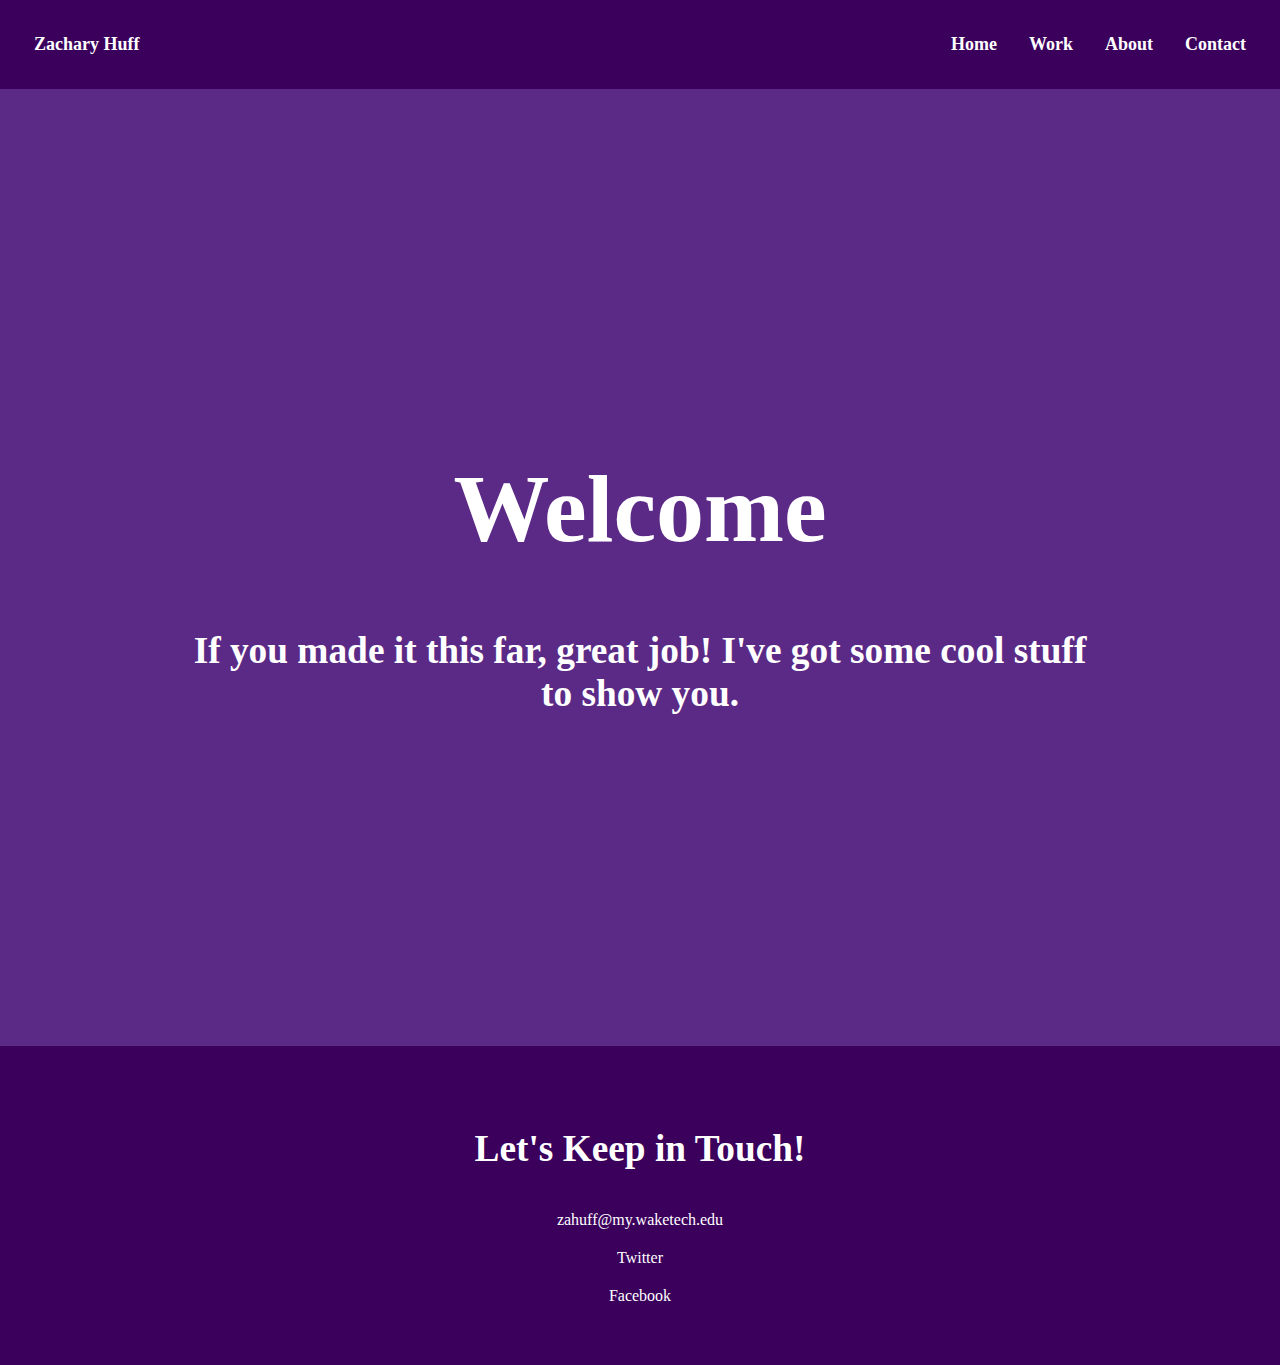
<file: index.html>
<!DOCTYPE html>
<html lang="en">
  <head>
    <meta charset="UTF-8">
    <meta name="viewport" content="width=device-width, initial-scale=1.0">
    <title> Zachary Huff Home</title>
    <link rel="stylesheet" href="css/styles.css">
  </head>
  <body>
    <!-- **************************  Navigation Bar  *********************** -->
    <nav>
      <div class="left-links">
        <a class="links" href="index.html"> Zachary Huff</a>
          </div>
            <div class="right-links">
              <a class="links" href="index.html"> Home</a>
              <a class="links" href="work.html">Work</a>
              <a class="links" href="about.html">About</a>
              <a class="links" href="contact.html">Contact</a>
              </div>
          </nav>
    <main>
      <!-- ***********************  ABOUT / PROFILE  *********************** -->
      <header>
        <div class="header-wrap">
          <h1>Welcome</h1>
          <h2 class="message">If you made it this far, great job! I've got some cool stuff to show you.</h2>
      </header>
      <!-- *****************  CONTACT INFO / SOCIAL MEDIA  ***************** -->
      <footer>
        <div class="footer-wrap">
          <h2>Let's Keep in Touch!</h2>
        <a href="mailto:zahuff@my.waketech.edu">zahuff@my.waketech.edu</a>
        <a href="https://twitter.com/home?lang=en" target="_blank">Twitter</a>
        <a href="https://www.facebook.com" target="_blank">Facebook</a>
        </div>
      </footer>
    </main>
  </body>
</html>
</file>
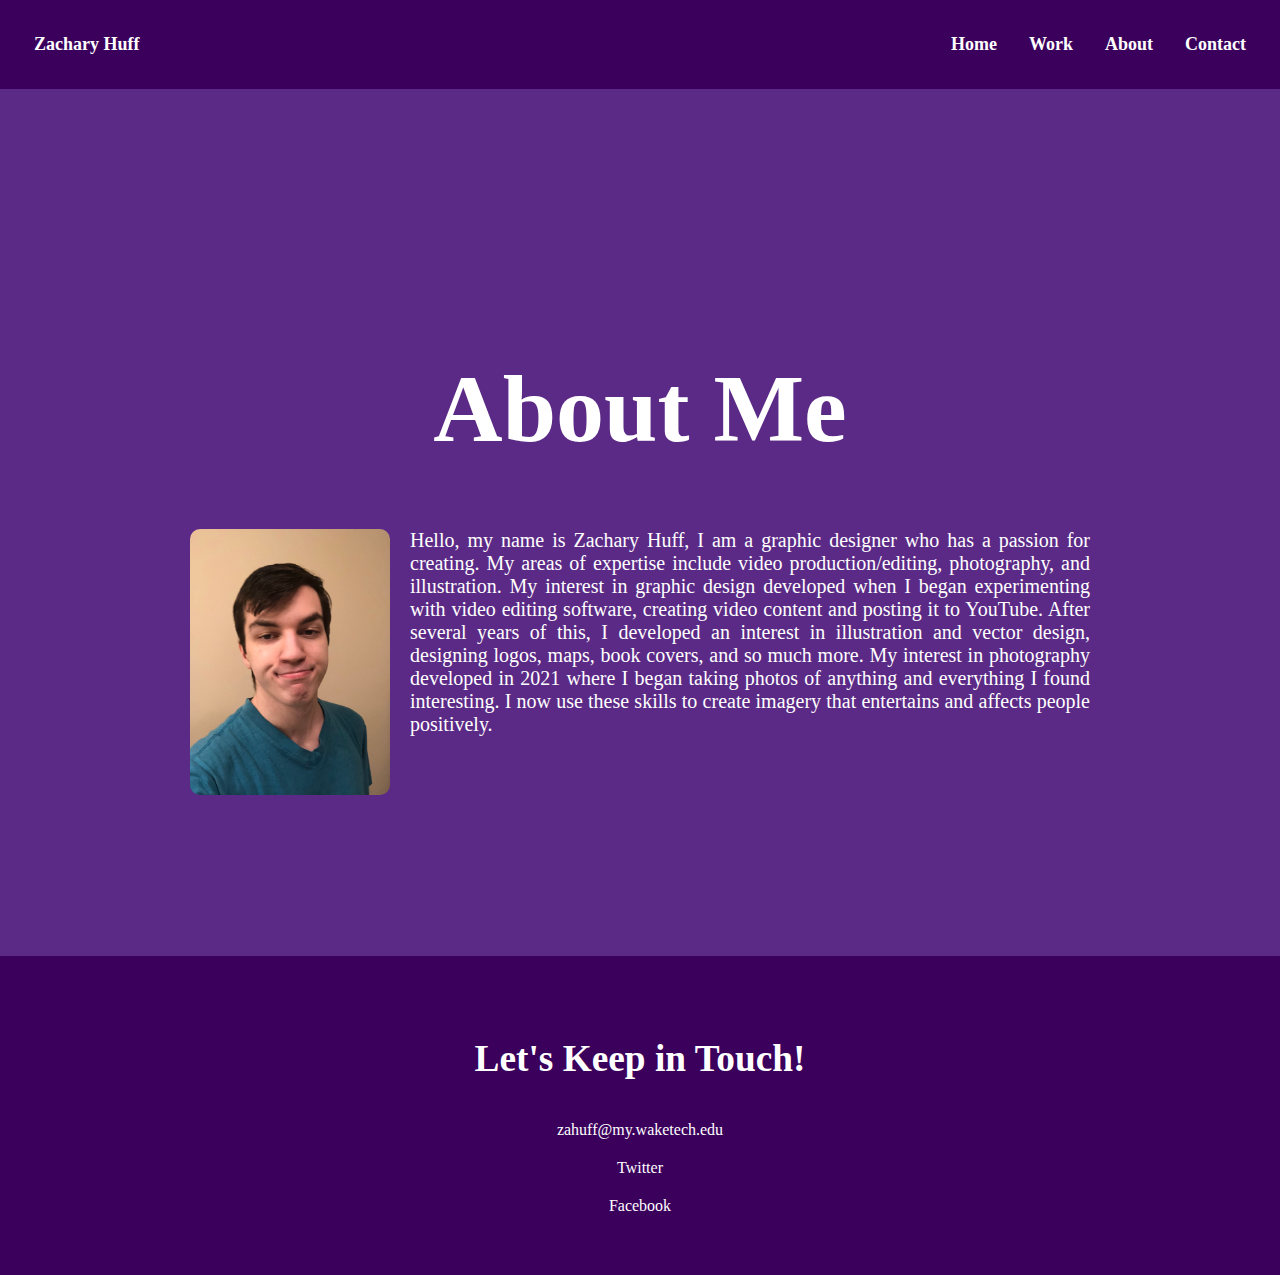
<file: about.html>
<!DOCTYPE html>
<html lang="en">
  <head>
    <meta charset="UTF-8">
    <meta name="viewport" content="width=device-width, initial-scale=1.0">
    <title>Zachary Huff About</title>
    <link rel="stylesheet" href="css/styles.css">
  </head>
  <body>
    <!-- **************************  Navigation Bar  *********************** -->
    <nav>
      <div class="left-links">
        <a class="links" href="index.html"> Zachary Huff</a>
          </div>
            <div class="right-links">
              <a class="links" href="index.html"> Home</a>
              <a class="links" href="work.html">Work</a>
              <a class="links" href="about.html">About</a>
              <a class="links" href="contact.html">Contact</a>
              </div>
          </nav>
    <main>
      <!-- ***********************  ABOUT / PROFILE  *********************** -->
      <header>
        <div class="content-wrap">
          <h1>About Me</h1>
          <img src="images/Me.JPG" class="portrait" alt="Portrait of me">
        <p class="bio">Hello, my name is Zachary Huff, I am a graphic designer who has a passion for creating. My areas of expertise include video production/editing, photography, and illustration. My interest in graphic design developed when I began experimenting with video editing software, creating video content and posting it to YouTube. After several years of this, I developed an interest in illustration and vector design, designing logos, maps, book covers, and so much more. My interest in photography developed in 2021 where I began taking photos of anything and everything I found interesting. I now use these skills to create imagery that entertains and affects people positively.</p>
      </div>
      </header>
      <!-- *****************  CONTACT INFO / SOCIAL MEDIA  ***************** -->
      <footer>
        <div class="footer-wrap">
          <h2>Let's Keep in Touch!</h2>
        <a href="mailto:zahuff@my.waketech.edu">zahuff@my.waketech.edu</a>
        <a href="https://twitter.com/home?lang=en" target="_blank">Twitter</a>
        <a href="https://www.facebook.com" target="_blank">Facebook</a>
        </div>
      </footer>
    </main>
  </body>
</html>
</file>
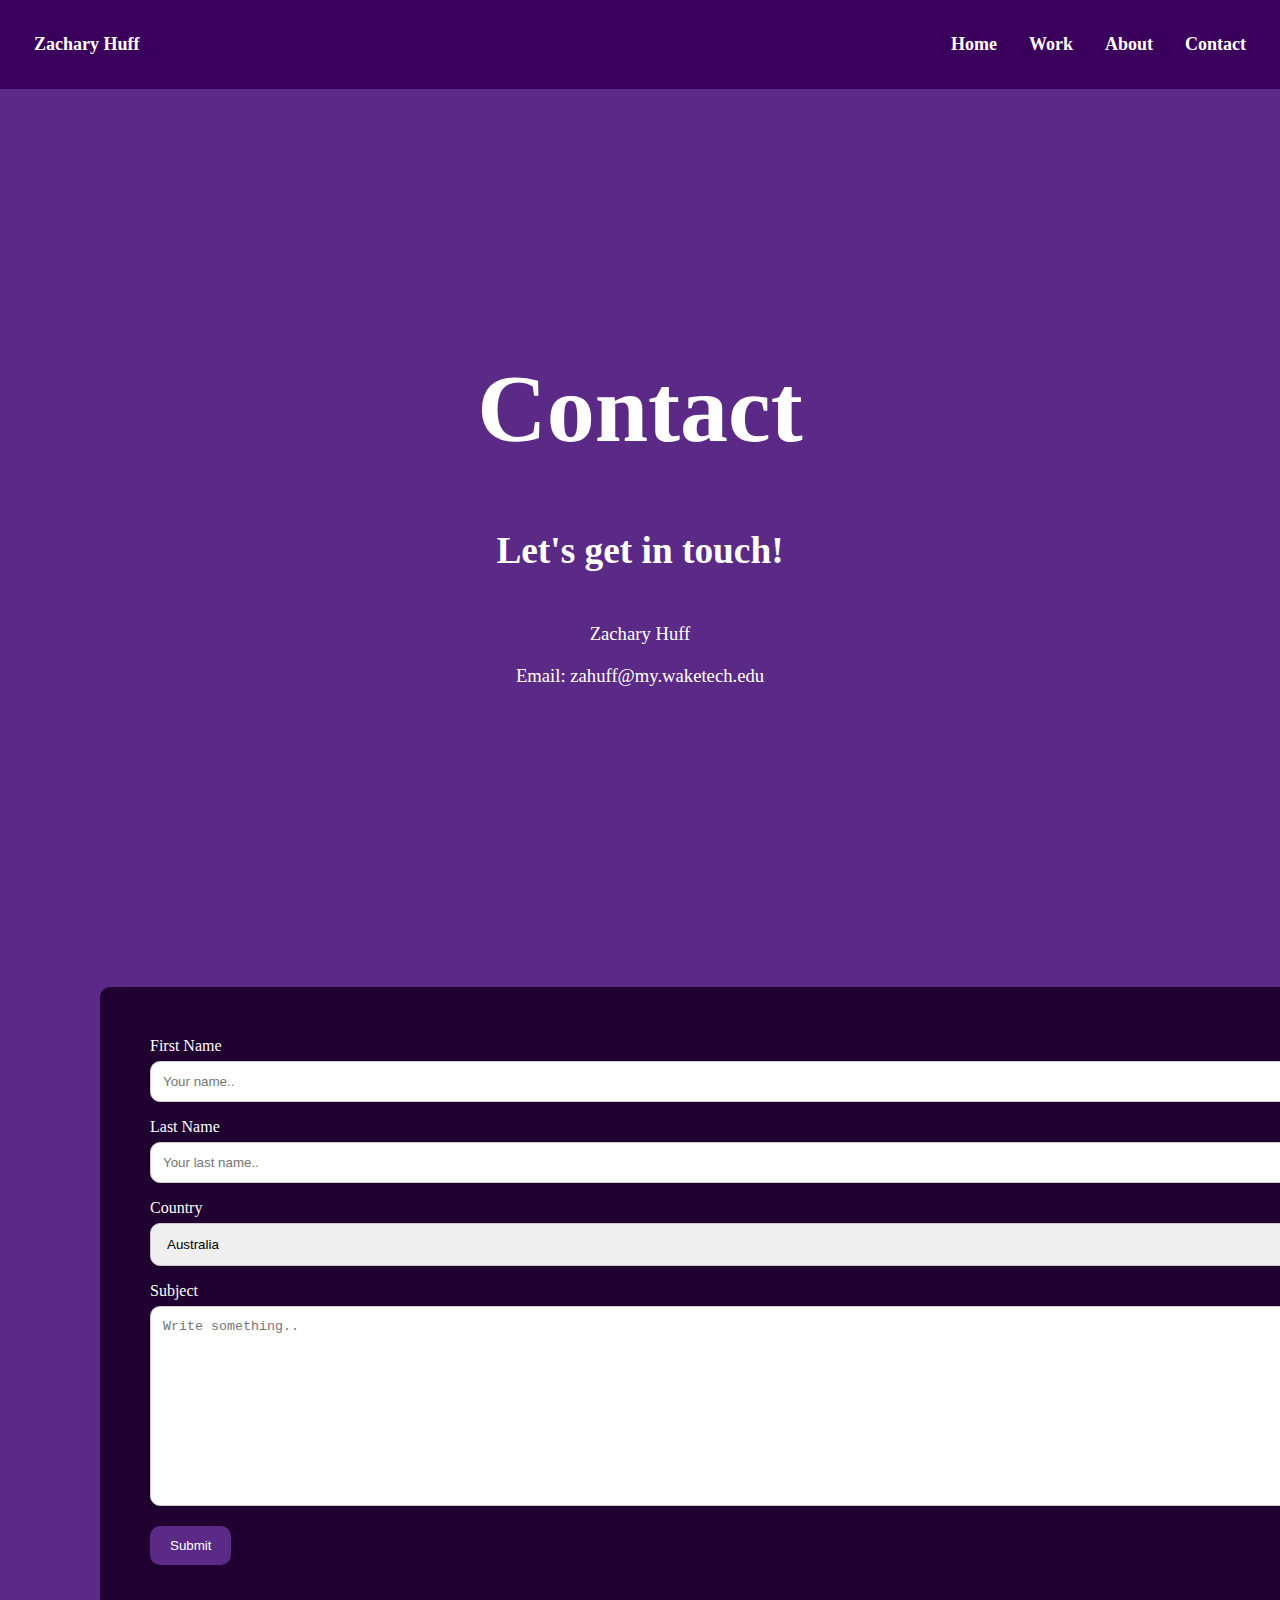
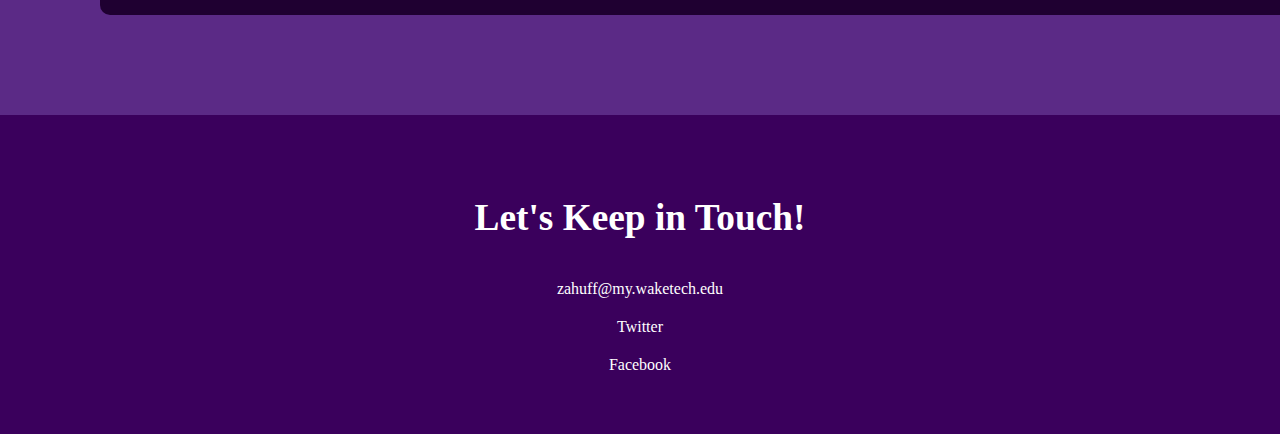
<file: contact.html>
<!DOCTYPE html>
<html lang="en">
  <head>
    <meta charset="UTF-8">
    <meta name="viewport" content="width=device-width, initial-scale=1.0">
    <title>Zachary Huff Contact</title>
    <link rel="stylesheet" href="css/styles.css">
  </head>
  <body>
    <!-- **************************  Navigation Bar  *********************** -->
    <nav>
      <div class="left-links">
        <a class="links" href="index.html"> Zachary Huff</a>
          </div>
            <div class="right-links">
              <a class="links" href="index.html"> Home</a>
              <a class="links" href="work.html">Work</a>
              <a class="links" href="about.html">About</a>
              <a class="links" href="work.html">Contact</a>
              </div>
          </nav>
    <main>
      <!-- *************************  CONTACT FORM  ************************ -->
      <header>
        <div class="content-wrap">
          <h1>Contact</h1>
            <h2 class="contact-subhead">Let's get in touch!</h2>
          <p class="contact-info">Zachary Huff</p>
          <p class="contact-info">Email: zahuff@my.waketech.edu</p>
        </div>
      <div class="contact-wrap">
        <div class="container">
          <form action="action_page.php">
      
            <label for="fname" class="label">First Name</label>
            <input type="text" id="fname" name="firstname" placeholder="Your name..">
      
            <label for="lname" class="label">Last Name</label>
            <input type="text" id="lname" name="lastname" placeholder="Your last name..">
      
           <label for="country" class="label">Country</label>
           <select id="country" name="country">
            <option value="australia">Australia</option>
            <option value="canada">Canada</option>
            <option value="usa">USA</option>
            </select>
      
            <label for="subject" class="label">Subject</label>
            <textarea id="subject" name="subject" placeholder="Write something.." style="height:200px"></textarea>
      
            <input type="submit" value="Submit">
      
          </form>
        </div>
      </div>
      </header>
      <!-- *****************  CONTACT INFO / SOCIAL MEDIA  ***************** -->
      <footer>
        <div class="footer-wrap">
          <h2>Let's Keep in Touch!</h2>
        <a href="mailto:zahuff@my.waketech.edu">zahuff@my.waketech.edu</a>
        <a href="https://twitter.com/home?lang=en" target="_blank">Twitter</a>
        <a href="https://www.facebook.com" target="_blank">Facebook</a>
        </div>
      </footer>
    </main>
  </body>
</html>
</file>
<file: css/styles.css>
/* --------- Colors ----------- */
/* #360568 - Persian Indigo */
/* #5B2A86 - KSU Purple */
/* #ffffff - White */


/* --------- Global ----------- */
body {
    background: #5B2A86;
    margin: 0;
}
h1 {
    display: grid;
    justify-content: center;
    flex-direction: column;
    text-align: center;
    font-size: 72pt;
    font-family: Verdana;    
}
h2 {
    font-size: 28pt;
    font-family: Verdana;
}
h3 {
    font-size: 18pt;
    font-family: Verdana;
}
p {
    font-size: 14pt;
    font-family: Verdana;
}
.content-wrap{
    width: 900px;
    margin: 0 auto;
    padding: 200px 0;
}


/* ------ Navigation Bar ------ */
nav {
    display: flex;
    flex-direction: row;
    width: 100%;
    background-color: #3a005c;
    height: auto;
 }
.left-links {
    flex: auto;
    padding: 20px;
}
.right-links {
    padding: 20px;
}
.links {
    display: inline-block;
    text-align: center;
    padding: 14px;
    color: #ffffff;
    text-decoration: none;
    font-size: 18px;
    font-weight: bold;
}


/* --------- Profile ---------- */
.header-wrap{
    width: 900px;
    margin: 0 auto;
    padding: 300px 0;
}
.contact-subhead{
    text-align: center;
}
.message{
    text-align: center;
}
header {
    background: #5B2A86;
    color: #ffffff;
}
.portrait {
    width: 200px;
    float: left;
    margin-right: 20px;
    border-radius: 10px;
}
.bio {
    text-align: justify;
    font-size: 20px;
}


/* ------- Contact Form ------- */
.contact-info{
    text-align: center;
    padding-top: 20px;
    margin: 0;
}
.label{
    font-family: Verdana;
}
.contact-wrap{
    width: 1500px;
    margin: 0 auto;
    padding: 100px;
}
input[type=text], select, textarea {
    width: 100%; 
    padding: 12px;
    border: 1px solid #ccc;
    border-radius: 10px;
    box-sizing: border-box;
    margin-top: 6px;
    margin-bottom: 16px; 
    resize: vertical
  }
  input[type=submit] {
    background-color: #5B2A86;
    color: white;
    padding: 12px 20px;
    border: none;
    border-radius: 10px;
    cursor: pointer;
  }
  input[type=submit]:hover {
    background-color: #3a005c;
  }
.container{
    border-radius: 10px;
    background-color: #1f0031;
    padding: 50px;    
}


/* --------- Projects --------- */
.image-link{
    width: 100%;
    height: 100%;
}
.grid-container {
    padding: 100px;
    justify-content: center;
    display: grid;
    gap: 1rem;
    grid-template-columns: repeat(auto-fit, minmax(300px, 1fr));
    grid-auto-rows: 300px;
}
.photo {
    border-radius: 10px;
    display: flex;
    flex-direction: column;
    justify-content: center;
    align-items: center;
    height: 100%;
    width: 100%;
    background-repeat: no-repeat;
    background-position: center;
    background-size: cover;
}
.photo-tall{
    grid-row: span 2 / auto;
}
.photo-wide{
    grid-column: span 2 / auto;
}


/* ---------- Contact --------- */
.footer-wrap{
    width: 900px;
    margin: 0 auto;
    padding: 50px 0;
}
footer {
    display: flex;
    flex-direction: row;
    background: #3a005c;
    color: #ffffff;
    text-align: center;
}
a {
    text-decoration: none;
    color: #ffffff;
    font-family: Verdana;
    display: block;
    padding: 10px;
    font-size: 16px;
}
</file>
